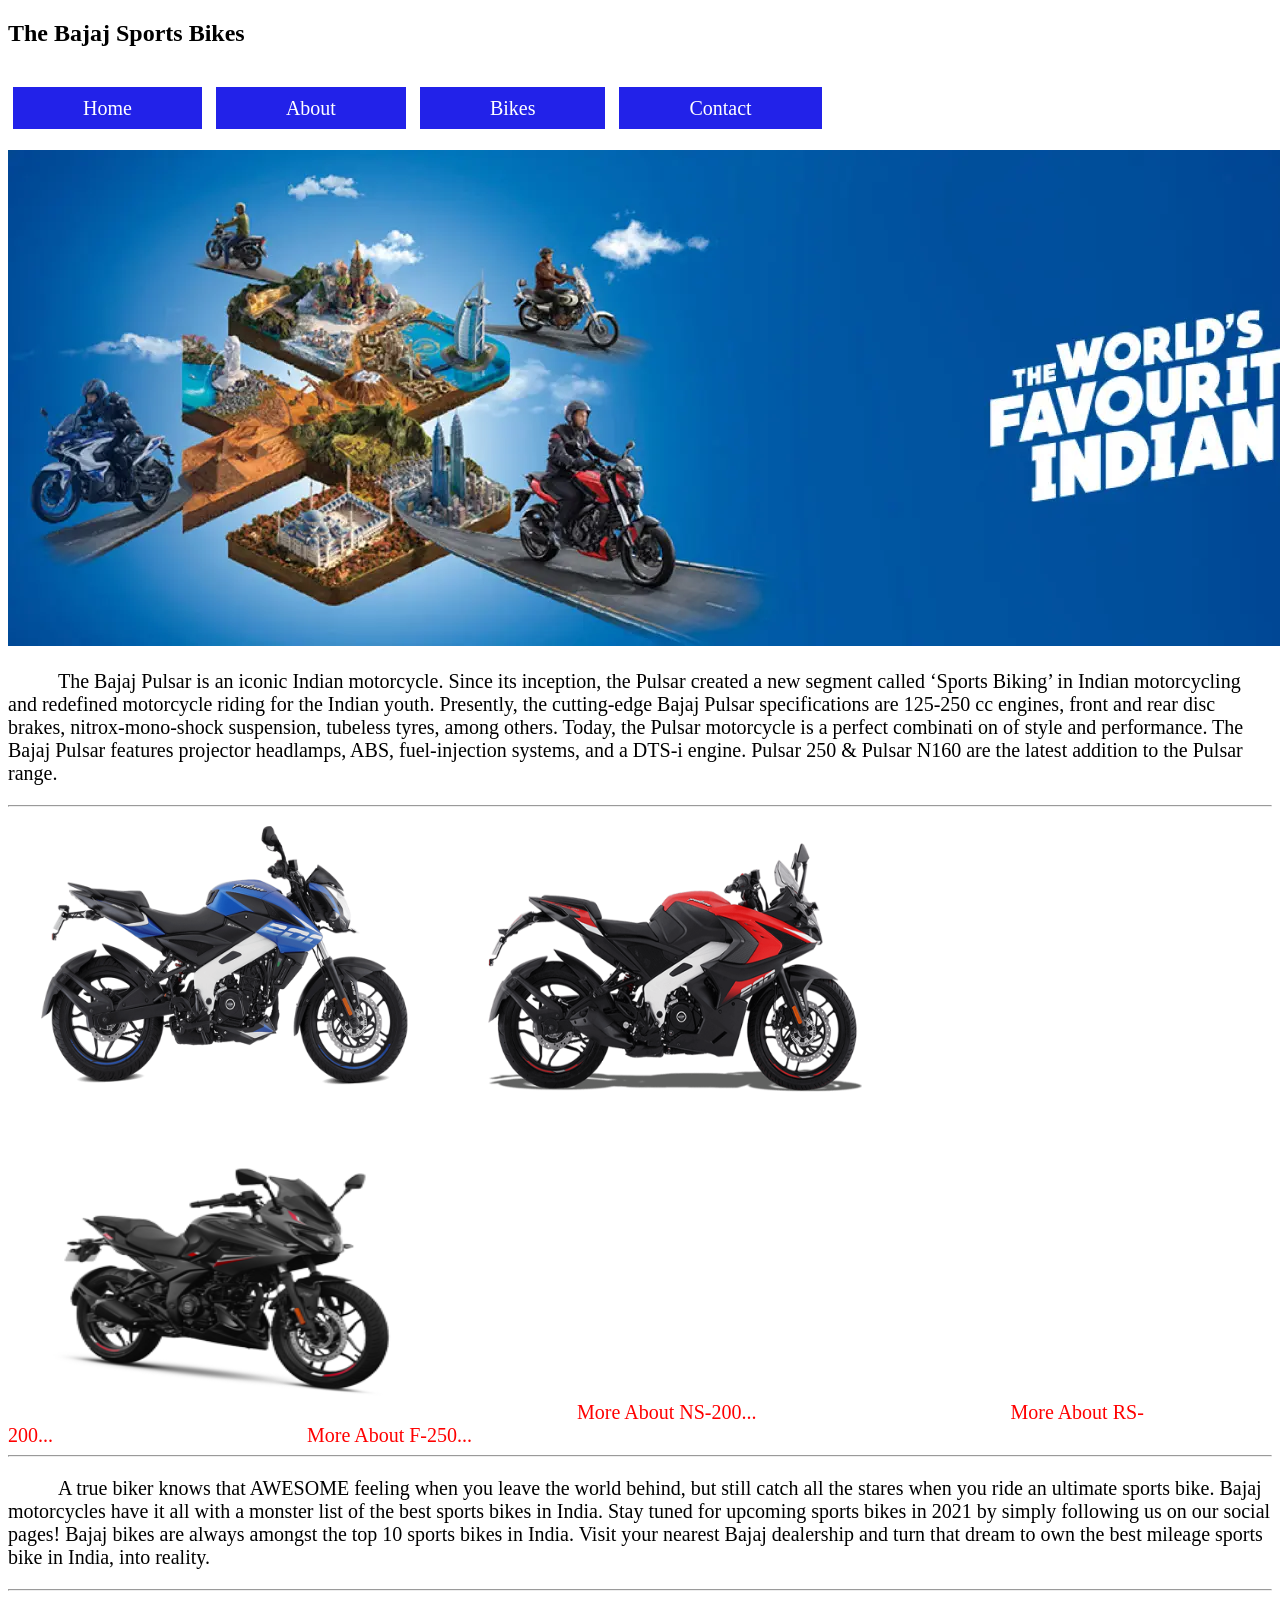
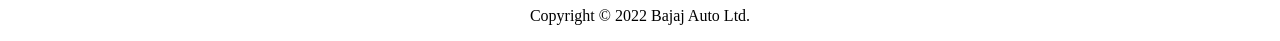
<file: HTML/Links/index.html>
<!DOCTYPE html>
<html lang="en">
  <head>
    <meta charset="UTF-8" />
    <meta http-equiv="X-UA-Compatible" content="IE=edge" />
    <meta name="viewport" content="width=device-width, initial-scale=1.0" />
    <meta name="Description" content="Bajaj-bikes" />
    <link rel="stylesheet" href="./style.css" />
    <title>Bajaj bike</title>
  </head>
  <body>
    <section>
      <h1>The Bajaj Sports Bikes</h1>
      <!-- 
        Links
        1.Internal
        2.External
        3.Link between the elements

        anchor tag
        <a href="path of the internal/external page" target=""/>
     -->
      <ul>
        <li><a class="nav_bar" href="#">Home</a></li>
        <li><a class="nav_bar" href="./about.html">About</a></li>
        <li><a class="nav_bar" href="./project.html">Bikes</a></li>
        <li><a class="nav_bar" href="./contact.html">Contact</a></li>
      </ul>
      <img
        id="banner"
        src="./images/product-listing-herobanner.webp"
        alt="banner"
      />
      <p class="content">
        The Bajaj Pulsar is an iconic Indian motorcycle. Since its inception,
        the Pulsar created a new segment called ‘Sports Biking’ in Indian
        motorcycling and redefined motorcycle riding for the Indian youth.
        Presently, the cutting-edge Bajaj Pulsar specifications are 125-250 cc
        engines, front and rear disc brakes, nitrox-mono-shock suspension,
        tubeless tyres, among others. Today, the Pulsar motorcycle is a perfect
        combinati on of style and performance. The Bajaj Pulsar features
        projector headlamps, ABS, fuel-injection systems, and a DTS-i engine.
        Pulsar 250 & Pulsar N160 are the latest addition to the Pulsar range.
      </p>
      <hr />
      <img class="bike_img" src="./images/ns200.png" alt="NS-200" />
      <img class="bike_img" src="./images/rs200.png" alt="RS-200" />
      <img class="bike_img" src="./images/Pulsar-250-black.png" alt="P-250" />
      <a
        class="biketag"
        href="https://www.bajajauto.com/bikes/pulsar/pulsar-ns200"
        target="_blank"
        >More About NS-200...</a
      >
      <a
        class="biketag"
        href="https://www.bajajauto.com/bikes/pulsar/pulsar-rs200"
        target="_blank"
        >More About RS-200...</a
      >
      <a
        class="biketag"
        href="https://www.bajajauto.com/bikes/pulsar/pulsar-250-dual-channel-abs"
        target="_blank"
        >More About F-250...</a
      >
      <hr />
      <p class="content">
        A true biker knows that AWESOME feeling when you leave the world behind,
        but still catch all the stares when you ride an ultimate sports bike.
        Bajaj motorcycles have it all with a monster list of the best sports
        bikes in India. Stay tuned for upcoming sports bikes in 2021 by simply
        following us on our social pages! Bajaj bikes are always amongst the top
        10 sports bikes in India. Visit your nearest Bajaj dealership and turn
        that dream to own the best mileage sports bike in India, into reality.
      </p>
      <hr />
      <p id="footer">Copyright © 2022 Bajaj Auto Ltd.</p>
    </section>
  </body>
</html>
</file>
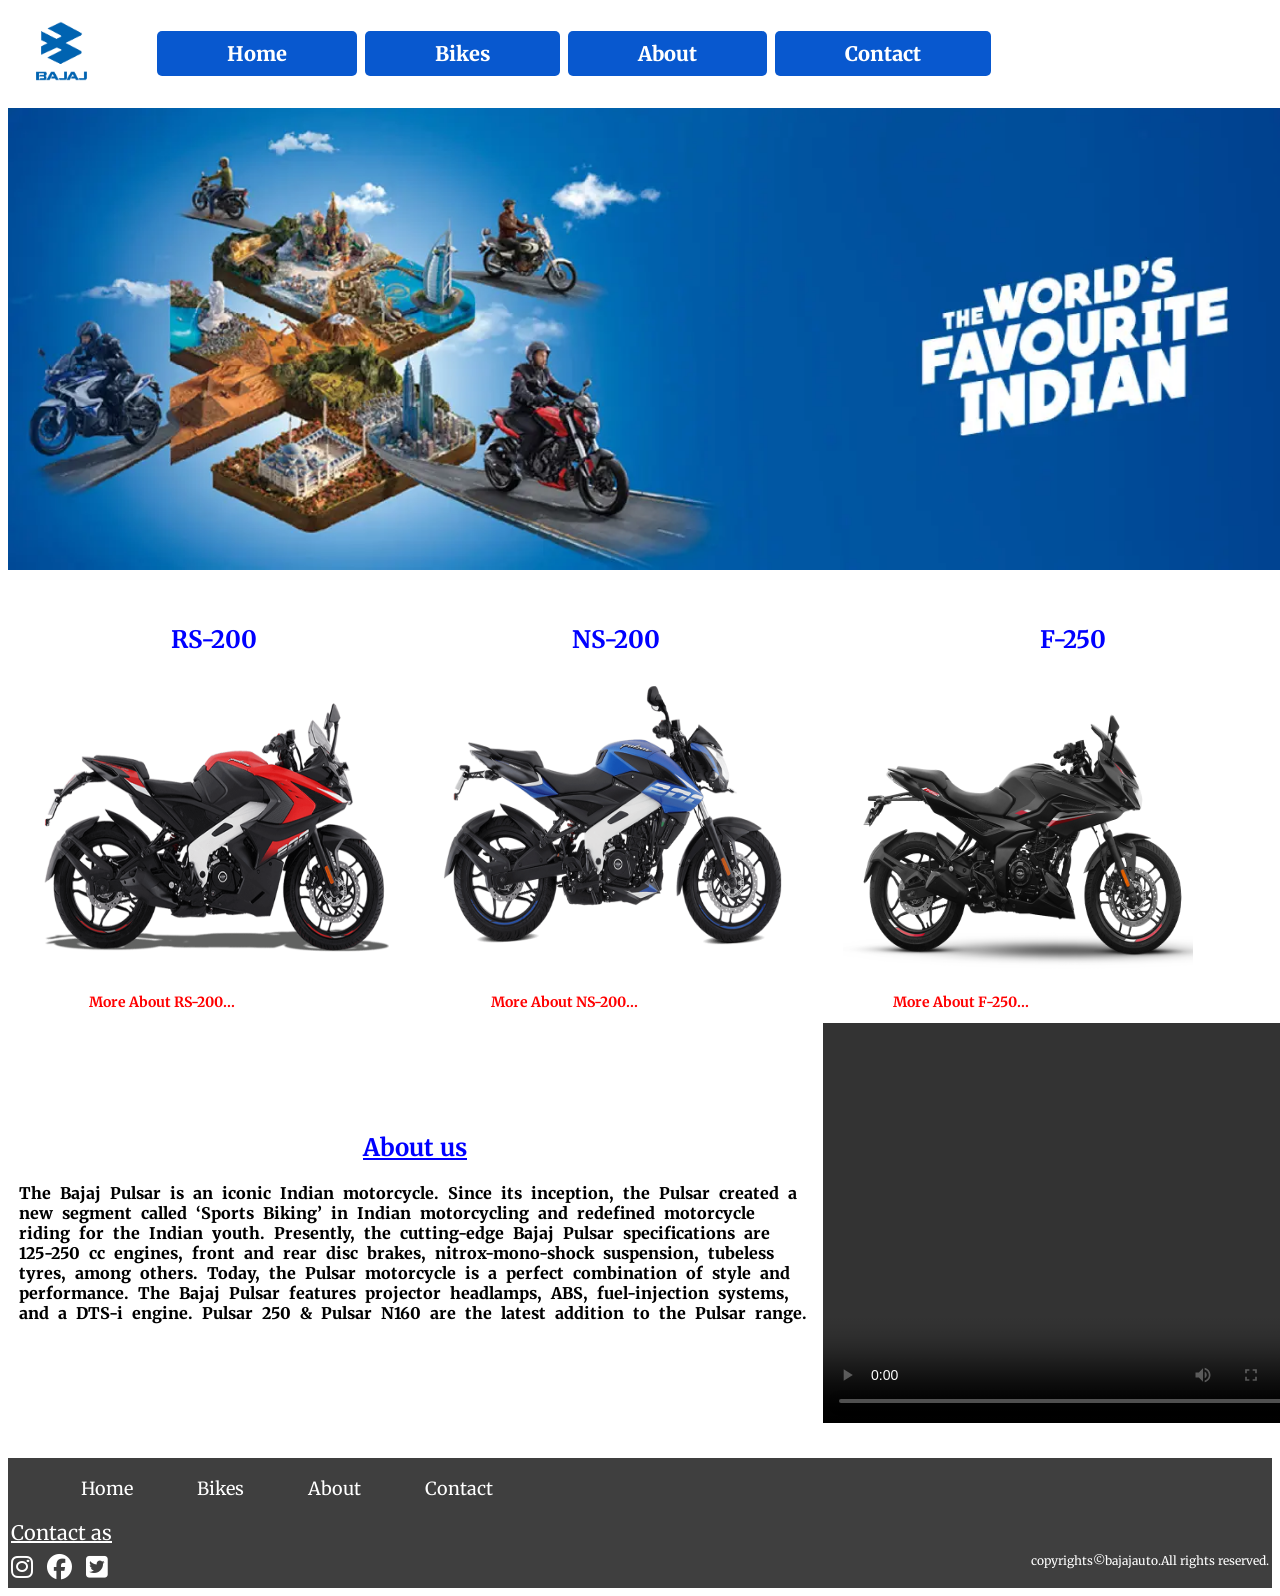
<file: HTML/Table/index.html>
<!DOCTYPE html>
<html lang="en">
  <head>
    <meta charset="UTF-8" />
    <meta http-equiv="X-UA-Compatible" content="IE=edge" />
    <meta name="viewport" content="width=device-width, initial-scale=1.0" />
    <meta name="Description" content="Table-content" />
    <link rel="stylesheet" href="./style.css" />
    <link
      rel="stylesheet"
      href="https://cdnjs.cloudflare.com/ajax/libs/font-awesome/6.3.0/css/all.min.css"
      integrity="sha512-SzlrxWUlpfuzQ+pcUCosxcglQRNAq/DZjVsC0lE40xsADsfeQoEypE+enwcOiGjk/bSuGGKHEyjSoQ1zVisanQ=="
      crossorigin="anonymous"
      referrerpolicy="no-referrer"
    />
    <link rel="preconnect" href="https://fonts.googleapis.com" />
    <link rel="preconnect" href="https://fonts.gstatic.com" crossorigin />
    <link
      href="https://fonts.googleapis.com/css2?family=Merriweather:wght@300;700;900&display=swap"
      rel="stylesheet"
    />
    <title>Webpage using table</title>
  </head>
  <body>
    <header>
      <table>
        <tr>
          <td><img src="./Bajaj-Logo.png" alt="logo" id="logo" /></td>
          <td>
            <nav>
              <ul>
                <li><a class="nav_link" href="#">Home</a></li>
                <li><a class="nav_link" href="#pop_bikes">Bikes</a></li>
                <li><a class="nav_link" href="#About"> About</a></li>
                <li><a class="nav_link" href="#contact"> Contact</a></li>
              </ul>
            </nav>
          </td>
        </tr>
      </table>
    </header>
    <br />
    <section>
      <img
        src="../Links/images/product-listing-herobanner.webp"
        alt="banner"
        class="web_banner"
      />
    </section>
    <br />
    <section id="pop_bikes" width="100%">
      <table cellspacing="10px">
        <tr>
          <td>
            <h2>RS-200</h2>
            <img
              src="../Links/images/rs200.png"
              alt="rs-200"
              class="bike_image"
            />
          </td>
          <td>
            <h2>NS-200</h2>
            <img
              src="../Links/images/ns200.png"
              alt="ns200"
              class="bike_image"
            />
          </td>
          <td>
            <h2>F-250</h2>
            <img src="./f250.png" alt="f-250" class="bike_image" />
          </td>
        </tr>
        <tr>
          <td>
            <a
              class="biketag"
              href="https://www.bajajauto.com/bikes/pulsar/pulsar-rs200"
              target="_blank"
              >More About RS-200...</a
            >
          </td>
          <td>
            <a
              class="biketag"
              href="https://www.bajajauto.com/bikes/pulsar/pulsar-ns200"
              target="_blank"
              >More About NS-200...</a
            >
          </td>
          <td>
            <a
              class="biketag"
              href="https://www.bajajauto.com/bikes/pulsar/pulsar-250-dual-channel-abs"
              target="_blank"
              >More About F-250...</a
            >
          </td>
        </tr>
        <tr>
          <td colspan="2" id="About">
            <h2><u>About us</u></h2>
            <p class="about_para">
              The Bajaj Pulsar is an iconic Indian motorcycle. Since its
              inception, the Pulsar created a new segment called ‘Sports Biking’
              in Indian motorcycling and redefined motorcycle riding for the
              Indian youth. Presently, the cutting-edge Bajaj Pulsar
              specifications are 125-250 cc engines, front and rear disc brakes,
              nitrox-mono-shock suspension, tubeless tyres, among others. Today,
              the Pulsar motorcycle is a perfect combination of style and
              performance. The Bajaj Pulsar features projector headlamps, ABS,
              fuel-injection systems, and a DTS-i engine. Pulsar 250 & Pulsar
              N160 are the latest addition to the Pulsar range.
            </p>
          </td>
          <td>
            <video controls>
              <source src="./WhatsApp-status-Pulsar-200-NS.mp4" />
            </video>
          </td>
        </tr>
      </table>
    </section>
    <br />
    <footer id="contact">
      <table width="100%">
        <tr>
          <td>
            <ul>
              <li><a class="foot_tag" href="#">Home</a></li>
              <li><a class="foot_tag" href="#pop_bikes">Bikes</a></li>
              <li><a class="foot_tag" href="#About"> About</a></li>
              <li><a class="foot_tag" href="#contact"> Contact</a></li>
            </ul>
          </td>
        </tr>
        <tr>
          <td>
            <p id="foot">Contact as</p>
            <i class="fa-brands fa-instagram"></i>
            <i class="fa-brands fa-facebook"></i>
            <i class="fa-brands fa-square-twitter"></i>
          </td>
          <td>
            <p id="copy">copyrights&#169;bajajauto.All rights reserved.</p>
          </td>
        </tr>
      </table>
    </footer>
  </body>
</html>
</file>
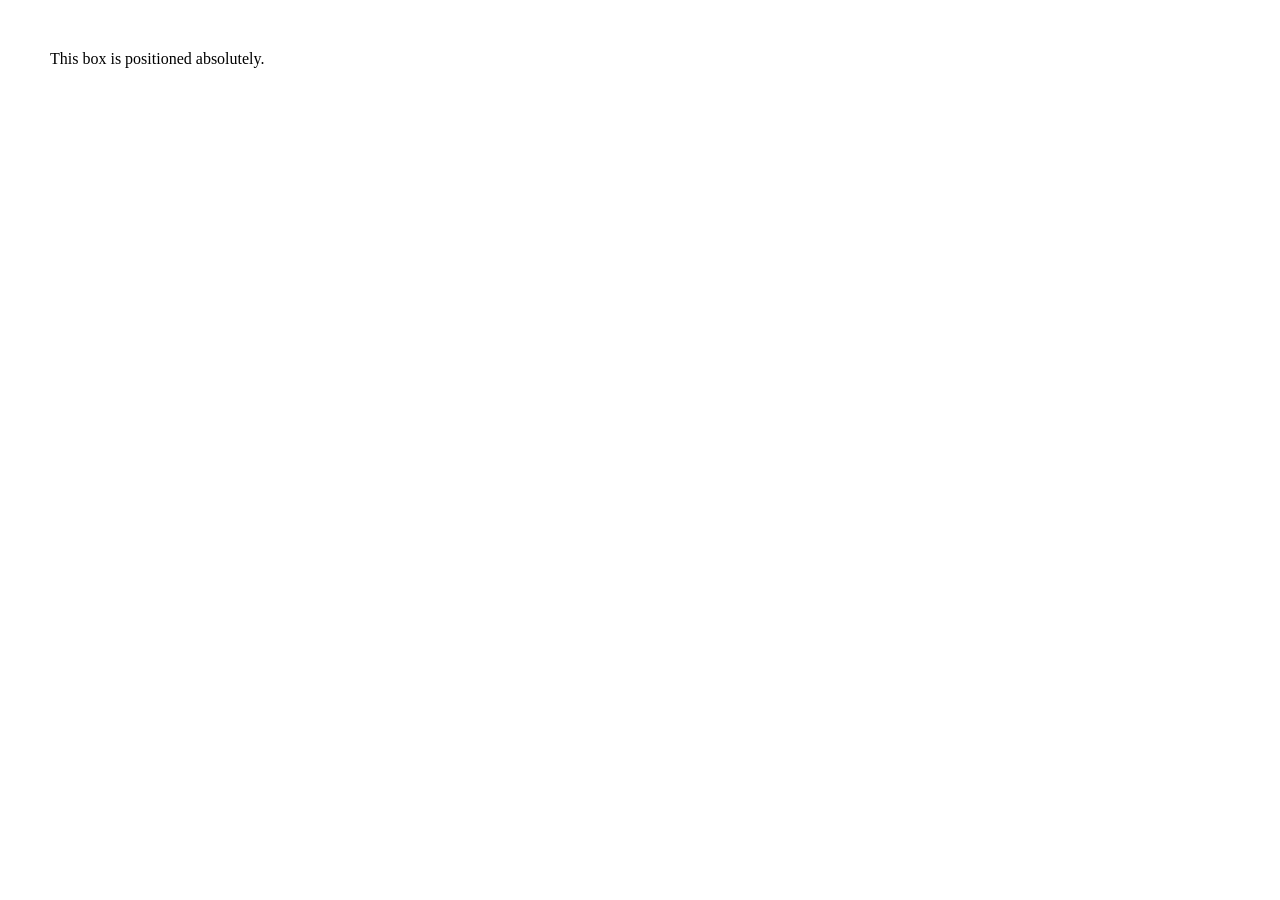
<file: CSS/login.html>
<!DOCTYPE html>
<html>
<head>
  <style>
    .box {
      position: absolute;
      top: 50px;
      left: 50px;
    }
  </style>
</head>
<body>

  <div class="box">
    This box is positioned absolutely.
  </div>

</body>
</html>
</file>
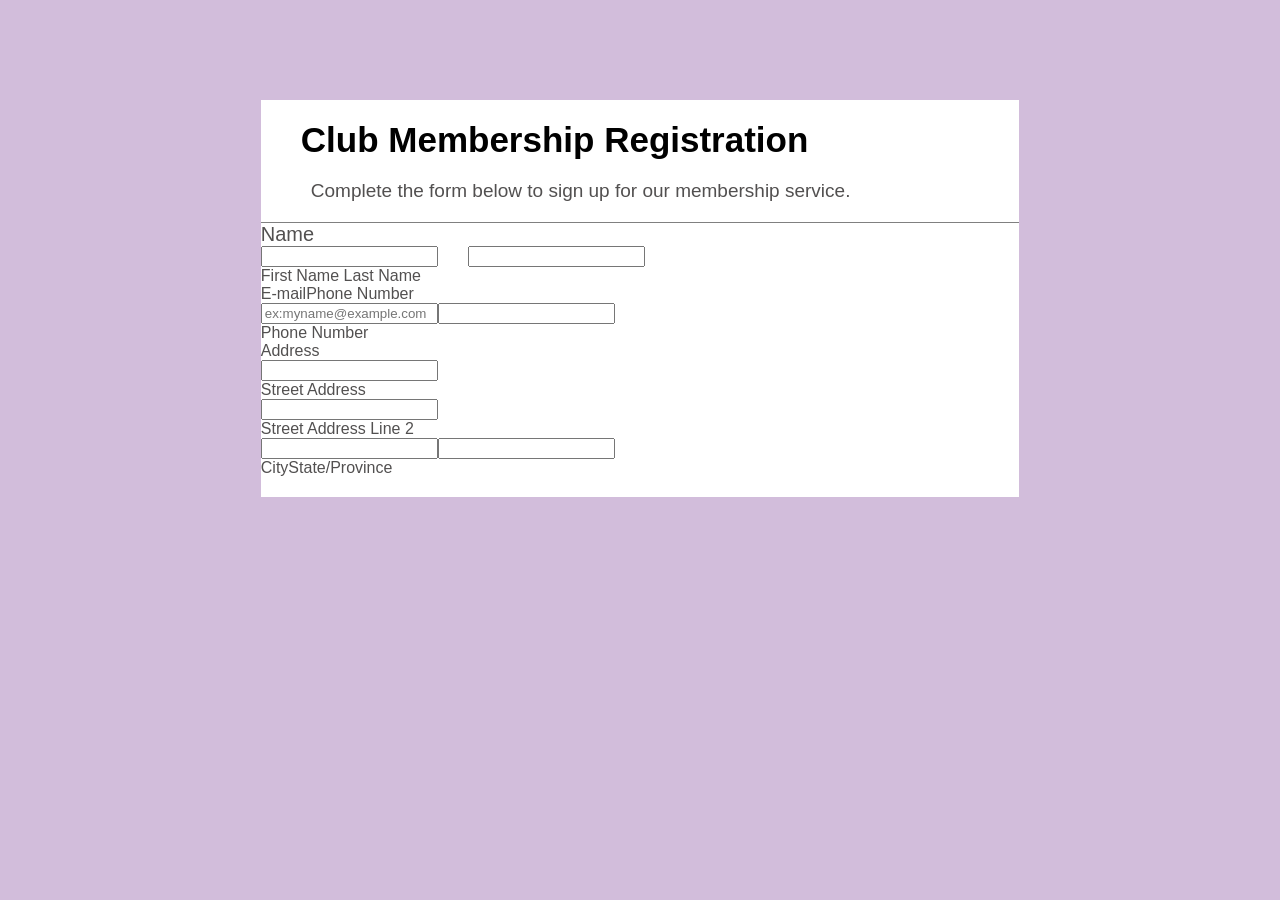
<file: HTML/Forms/form.html>
<!DOCTYPE html>
<html lang="en">
  <head>
    <meta charset="UTF-8" />
    <meta http-equiv="X-UA-Compatible" content="IE=edge" />
    <meta name="viewport" content="width=device-width, initial-scale=1.0" />
    <meta name="description" content="HTML-Forms" />
    <link rel="stylesheet" href="./style.css" />
    <title>Forms</title>
  </head>
  <body>
    <section>
      <!-- header -->
      <header>
        <h1>Club Membership Registration</h1>
        <p>Complete the form below to sign up for our membership service.</p>
      </header>
      <!-- form -->
      <form action="#" method="post">
        <ul>
          <li><label for="Name" class="name">Name</label></li>
          <li>
            <input type="text" name="FirstName" id="FirstName" /><input
              type="text"
              name="LastName"
              id="LastName"
            />
          </li>

          <li>
            <label class="Fname" for="FirstName">First Name</label>
            <label class="Lname" for="LastName">Last Name</label>
          </li>
          <li>
            <label for="email">E-mail</label
            ><label for="PhoneNumber">Phone Number</label>
          </li>
          <li>
            <input
              type="email"
              name="email"
              id="email"
              placeholder="ex:myname@example.com"
            /><input type="number" name="PhoneNumber" id="PhoneNumber" />
          </li>
          <li><label for="PhoneNumber">Phone Number</label></li>
          <li><label for="address">Address</label></li>
          <li><input type="text" name="address" id="address_1" /></li>
          <li><label for="address_1">Street Address</label></li>
          <li><input type="text" name="address" id="address_2" /></li>
          <li><label for="address_2">Street Address Line 2</label></li>
          <li>
            <input type="text" name="city" id="city" /><input
              type="text"
              name="state"
              id="state"
            />
          </li>
          <li>
            <label for="city">City</label
            ><label for="state">State/Province</label>
          </li>
        </ul>
      </form>
    </section>
  </body>
</html>
</file>
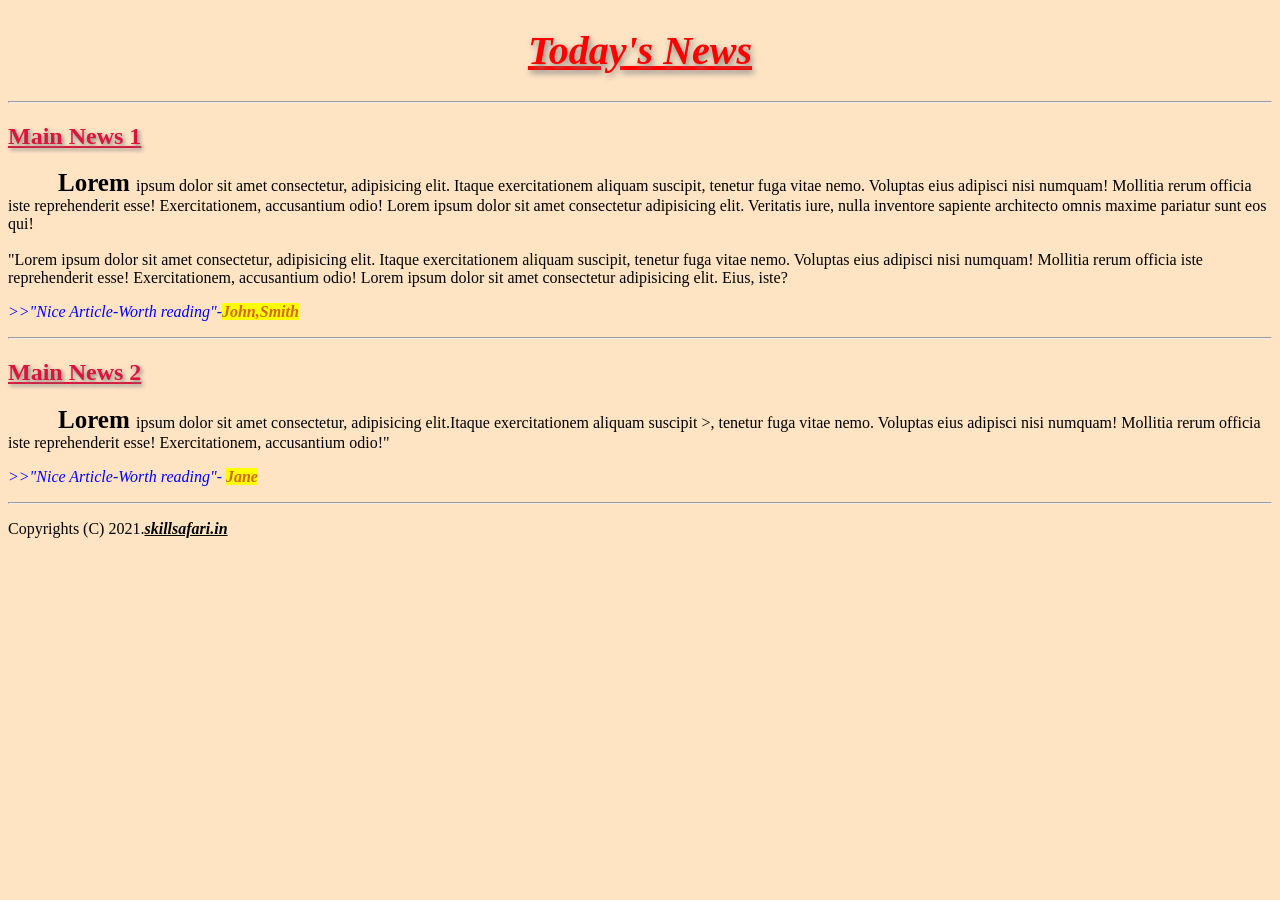
<file: HTML/html&css-basic/Assignment-1.html>
<!DOCTYPE html>
<html lang="en">
  <head>
    <meta charset="UTF-8" />
    <meta http-equiv="X-UA-Compatible" content="IE=edge" />
    <meta name="viewport" content="width=device-width, initial-scale=1.0" />
    <title>Assignment-1(HTML&CSS)</title>
    <style>
      body {
        background-color: bisque;
        font-family: Cambria, Cochin, Georgia, Times, "Times New Roman", serif;
      }
      h1 {
        text-align: center;
        color: red;
        text-shadow: 2px 3px 6px grey;
        font-size: 40px;
        text-decoration: underline;
        font-style: italic;
      }
      h2 {
        color: crimson;
        text-shadow: 2px 2px 4px grey;
        text-decoration: underline;
      }
      .space {
        text-indent: 50px;
      }
      .Firstwordbold {
        font-weight: bold;
        font-size: 25px;
      }
      .Aboutpara {
        font-style: italic;
        color: blue;
      }
      .author {
        font-weight: bold;
        color: chocolate;
        background-color: yellow;
      }
      .skill {
        font-style: italic;
        text-decoration: underline;
        font-weight: bold;
      }
    </style>
  </head>
  <body>
    <!-- Using Nested tag example 
        <i><u></i><u/> -->
    <h1>Today's News</h1>
    <hr />
    <h2>Main News 1</h2>
    <p class="space">
      <span class="Firstwordbold">Lorem </span>ipsum dolor sit amet consectetur,
      adipisicing elit. Itaque exercitationem aliquam suscipit, tenetur fuga
      vitae nemo. Voluptas eius adipisci nisi numquam! Mollitia rerum officia
      iste reprehenderit esse! Exercitationem, accusantium odio! Lorem ipsum
      dolor sit amet consectetur adipisicing elit. Veritatis iure, nulla
      inventore sapiente architecto omnis maxime pariatur sunt eos qui!<br /><br />
      "Lorem ipsum dolor sit amet consectetur, adipisicing elit. Itaque
      exercitationem aliquam suscipit, tenetur fuga vitae nemo. Voluptas eius
      adipisci nisi numquam! Mollitia rerum officia iste reprehenderit esse!
      Exercitationem, accusantium odio! Lorem ipsum dolor sit amet consectetur
      adipisicing elit. Eius, iste?
    </p>
    <p class="Aboutpara">
      >>"Nice Article-Worth reading"-<span class="author">John,Smith</span>
    </p>
    <hr />
    <h2>Main News 2</h2>
    <p class="space">
      <span class="Firstwordbold">Lorem </span> ipsum dolor sit amet
      consectetur, adipisicing elit.Itaque exercitationem aliquam suscipit >,
      tenetur fuga vitae nemo. Voluptas eius adipisci nisi numquam! Mollitia
      rerum officia iste reprehenderit esse! Exercitationem, accusantium odio!"
    </p>
    <p class="Aboutpara">
      >>"Nice Article-Worth reading"- <span class="author"> Jane</span>
    </p>
    <hr />
    <p>Copyrights (C) 2021.<span class="skill">skillsafari.in</span></p>
  </body>
</html>
</file>
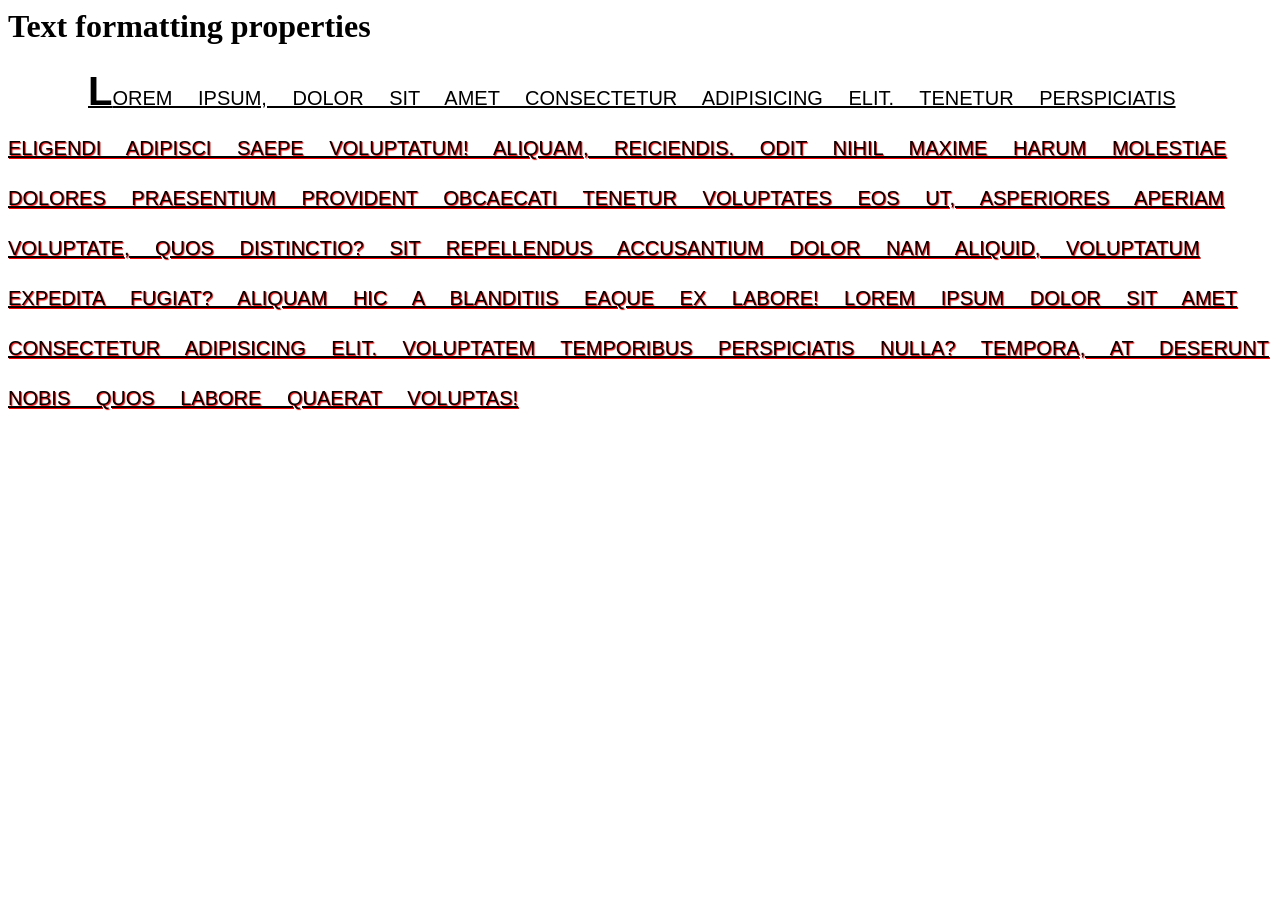
<file: HTML/html&css-basic/Excersise1.html>
<html>
  <head>
    <title>Excersise</title>
    <style>
      p {
        font-family: "Trebuchet MS", "Lucida Sans Unicode", "Lucida Grande",
          "Lucida Sans", Arial, sans-serif;
        text-transform: uppercase;
        font-size: 20px;
        line-height: 50px;
        text-decoration: underline;
        text-indent: 80px;
        word-spacing: 20px;
        text-shadow: 1px 1px 1px red;
      }
      p::first-letter {
        font-size: 40px;
        font-weight: bold;
      }
      p::first-line {
        text-shadow: none;
      }
    </style>
  </head>
  <body>
    <h1>Text formatting properties</h1>
    <p>
      Lorem ipsum, dolor sit amet consectetur adipisicing elit. Tenetur
      perspiciatis eligendi adipisci saepe voluptatum! Aliquam, reiciendis. Odit
      nihil maxime harum molestiae dolores praesentium provident obcaecati
      tenetur voluptates eos ut, asperiores aperiam voluptate, quos distinctio?
      Sit repellendus accusantium dolor nam aliquid, voluptatum expedita fugiat?
      Aliquam hic a blanditiis eaque ex labore! Lorem ipsum dolor sit amet
      consectetur adipisicing elit. Voluptatem temporibus perspiciatis nulla?
      Tempora, at deserunt nobis quos labore quaerat voluptas!
    </p>
  </body>
</html>
</file>
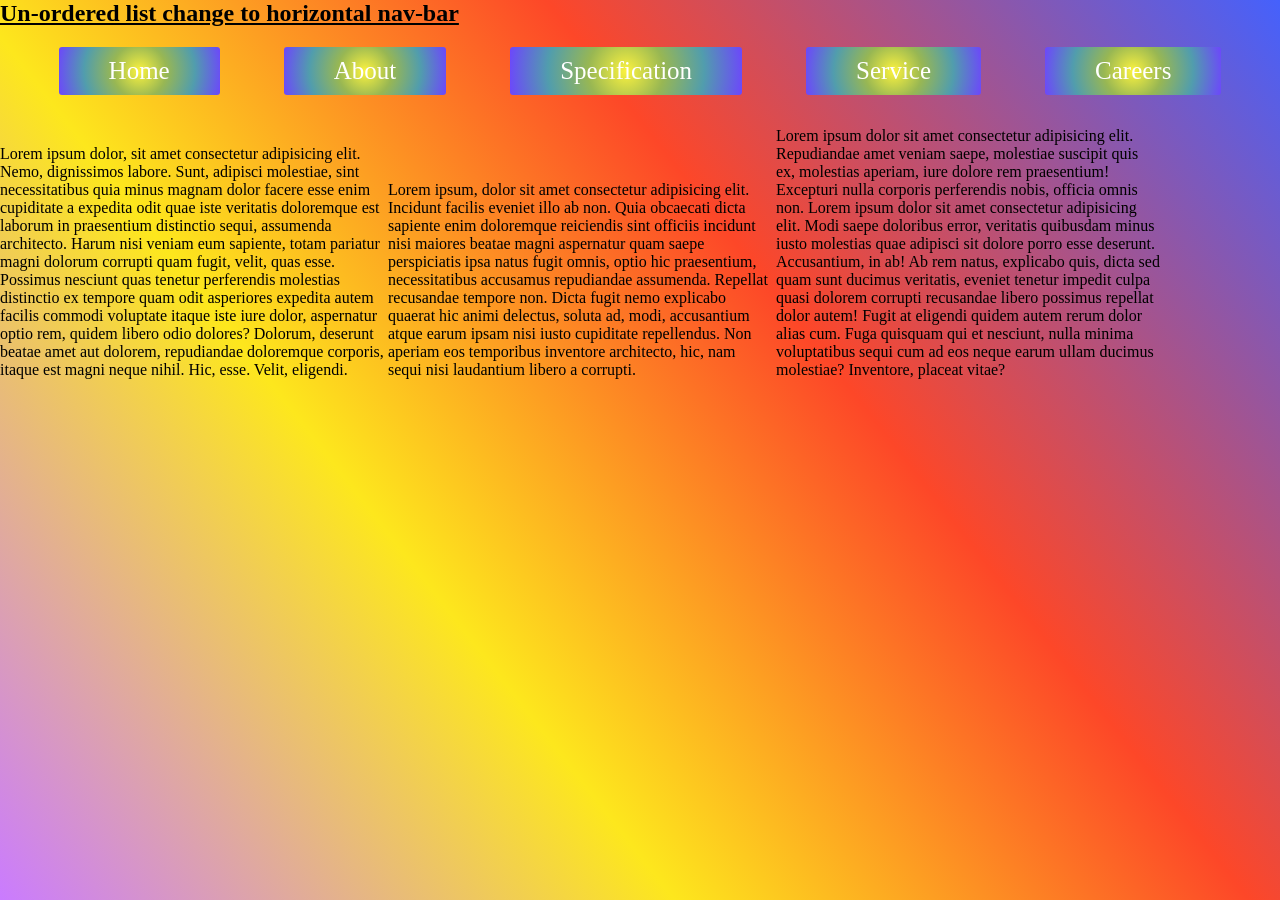
<file: HTML/html&css-basic/list.html>
<html>
  <head>
    <title>List nav-bar</title>
    <style>
      body{
        height: 100vh;
        background: rgb(202,123,255);
background: linear-gradient(52deg, rgba(202,123,255,1) 0%, rgba(253,231,29,1) 34%, rgba(253,71,40,1) 63%, rgba(69,97,252,1) 100%);
        padding: 0;
        margin: 0;
       
      }
      h2 {
        text-decoration: underline;
      }
      ul {
        list-style: none;
        text-align: center;
        padding: 0;
       
      }
      li {
        display: inline-block;
        margin: 0px 30px;
        background: rgb(251,242,63);
background: radial-gradient(circle, rgba(251,242,63,1) 0%, rgba(152,183,83,1) 32%, rgba(81,157,173,1) 66%, rgba(109,70,252,1) 100%);
        font-size: 25px;
        padding: 10px 50px;
        color: white;
        min-width: auto;
        border-radius: 3px;
        
      }
      li:hover {
        color: rgb(255, 187, 0);
        background-color: rgb(20, 174, 245);
        cursor: pointer;
      }
      .cont{
        display: inline-block;
        width: 30%;
        
      }
     
    </style>
  </head>
  <body>
    <!-- Un-ordered list to Nav-bar  -->
    <h2>Un-ordered list change to horizontal nav-bar</h2>
    <ul>
      <li>Home</li>
      <li>About</li>
      <li>Specification</li>
      <li>Service</li>
      <li>Careers</li>
    </ul>
    <div class="cont">
      <p>Lorem ipsum dolor, sit amet consectetur adipisicing elit. Nemo, dignissimos labore. Sunt, adipisci molestiae, sint necessitatibus quia minus magnam dolor facere esse enim cupiditate a expedita odit quae iste veritatis doloremque est laborum in praesentium distinctio sequi, assumenda architecto. Harum nisi veniam eum sapiente, totam pariatur magni dolorum corrupti quam fugit, velit, quas esse. Possimus nesciunt quas tenetur perferendis molestias distinctio ex tempore quam odit asperiores expedita autem facilis commodi voluptate itaque iste iure dolor, aspernatur optio rem, quidem libero odio dolores? Dolorum, deserunt beatae amet aut dolorem, repudiandae doloremque corporis, itaque est magni neque nihil. Hic, esse. Velit, eligendi.</p>
      
    </div>
    <div class="cont">
      <p>Lorem ipsum, dolor sit amet consectetur adipisicing elit. Incidunt facilis eveniet illo ab non. Quia obcaecati dicta sapiente enim doloremque reiciendis sint officiis incidunt nisi maiores beatae magni aspernatur quam saepe perspiciatis ipsa natus fugit omnis, optio hic praesentium, necessitatibus accusamus repudiandae assumenda. Repellat recusandae tempore non. Dicta fugit nemo explicabo quaerat hic animi delectus, soluta ad, modi, accusantium atque earum ipsam nisi iusto cupiditate repellendus. Non aperiam eos temporibus inventore architecto, hic, nam sequi nisi laudantium libero a corrupti.</p>
    </div>
    <div class="cont">
      <p>
      Lorem ipsum dolor sit amet consectetur adipisicing elit. Repudiandae amet veniam saepe, molestiae suscipit quis ex, molestias aperiam, iure dolore rem praesentium! Excepturi nulla corporis perferendis nobis, officia omnis non. Lorem ipsum dolor sit amet consectetur adipisicing elit. Modi saepe doloribus error, veritatis quibusdam minus iusto molestias quae adipisci sit dolore porro esse deserunt. Accusantium, in ab! Ab rem natus, explicabo quis, dicta sed quam sunt ducimus veritatis, eveniet tenetur impedit culpa quasi dolorem corrupti recusandae libero possimus repellat dolor autem! Fugit at eligendi quidem autem rerum dolor alias cum. Fuga quisquam qui et nesciunt, nulla minima voluptatibus sequi cum ad eos neque earum ullam ducimus molestiae? Inventore, placeat vitae?</p>
    </div>
  </body>
</html>
</file>
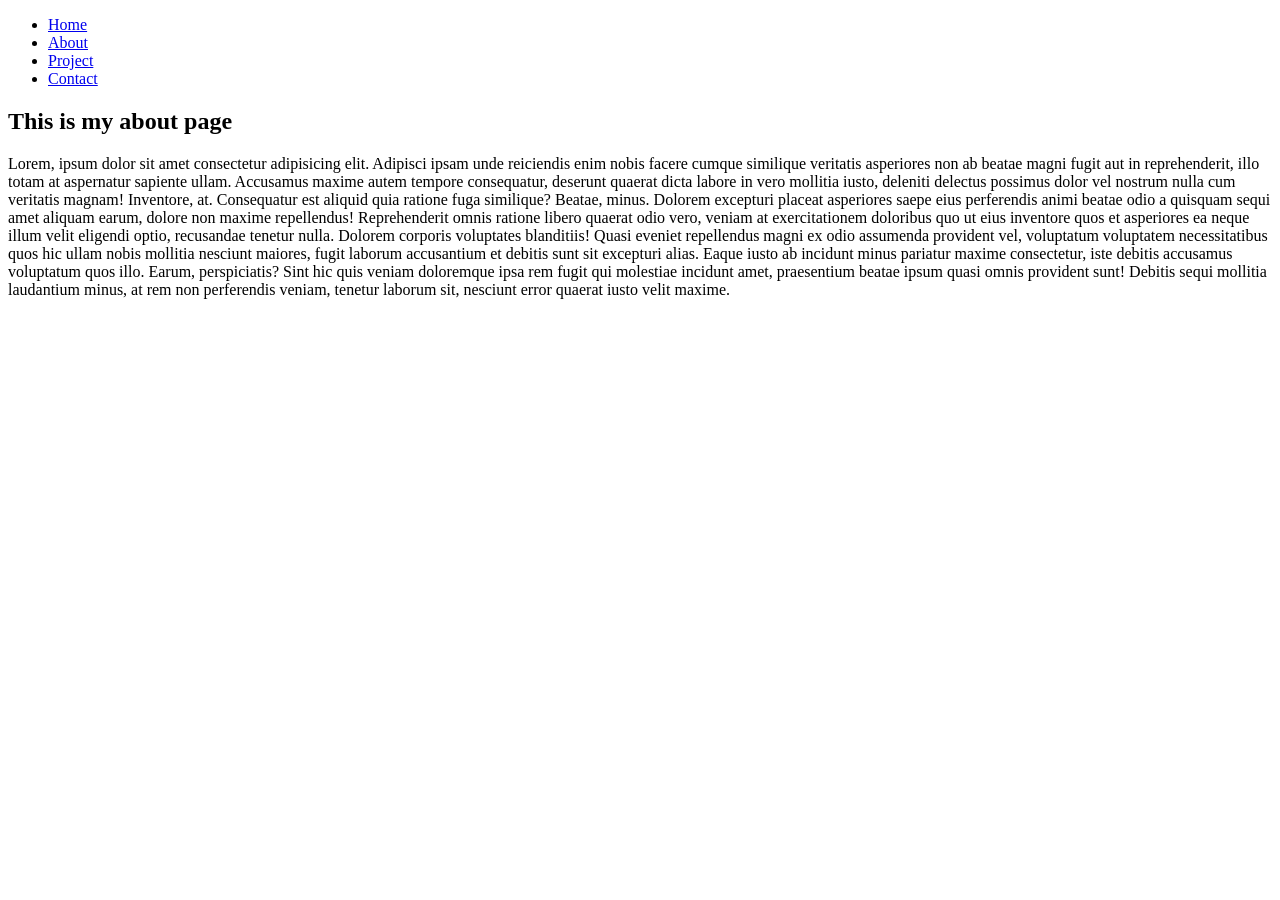
<file: HTML/Links/about.html>
<!DOCTYPE html>
<html lang="en">
  <head>
    <meta charset="UTF-8" />
    <meta http-equiv="X-UA-Compatible" content="IE=edge" />
    <meta name="viewport" content="width=device-width, initial-scale=1.0" />
    <title>About</title>
  </head>
  <body>
    <ul>
      <li><a href="./index.html">Home</a></li>
      <li><a href="#">About</a></li>
      <li><a href="./project.html">Project</a></li>
      <li><a href="./contact.html">Contact</a></li>
    </ul>
    <h2>This is my about page</h2>
    <p>
      Lorem, ipsum dolor sit amet consectetur adipisicing elit. Adipisci ipsam
      unde reiciendis enim nobis facere cumque similique veritatis asperiores
      non ab beatae magni fugit aut in reprehenderit, illo totam at aspernatur
      sapiente ullam. Accusamus maxime autem tempore consequatur, deserunt
      quaerat dicta labore in vero mollitia iusto, deleniti delectus possimus
      dolor vel nostrum nulla cum veritatis magnam! Inventore, at. Consequatur
      est aliquid quia ratione fuga similique? Beatae, minus. Dolorem excepturi
      placeat asperiores saepe eius perferendis animi beatae odio a quisquam
      sequi amet aliquam earum, dolore non maxime repellendus! Reprehenderit
      omnis ratione libero quaerat odio vero, veniam at exercitationem doloribus
      quo ut eius inventore quos et asperiores ea neque illum velit eligendi
      optio, recusandae tenetur nulla. Dolorem corporis voluptates blanditiis!
      Quasi eveniet repellendus magni ex odio assumenda provident vel,
      voluptatum voluptatem necessitatibus quos hic ullam nobis mollitia
      nesciunt maiores, fugit laborum accusantium et debitis sunt sit excepturi
      alias. Eaque iusto ab incidunt minus pariatur maxime consectetur, iste
      debitis accusamus voluptatum quos illo. Earum, perspiciatis? Sint hic quis
      veniam doloremque ipsa rem fugit qui molestiae incidunt amet, praesentium
      beatae ipsum quasi omnis provident sunt! Debitis sequi mollitia laudantium
      minus, at rem non perferendis veniam, tenetur laborum sit, nesciunt error
      quaerat iusto velit maxime.
    </p>
  </body>
</html>
</file>
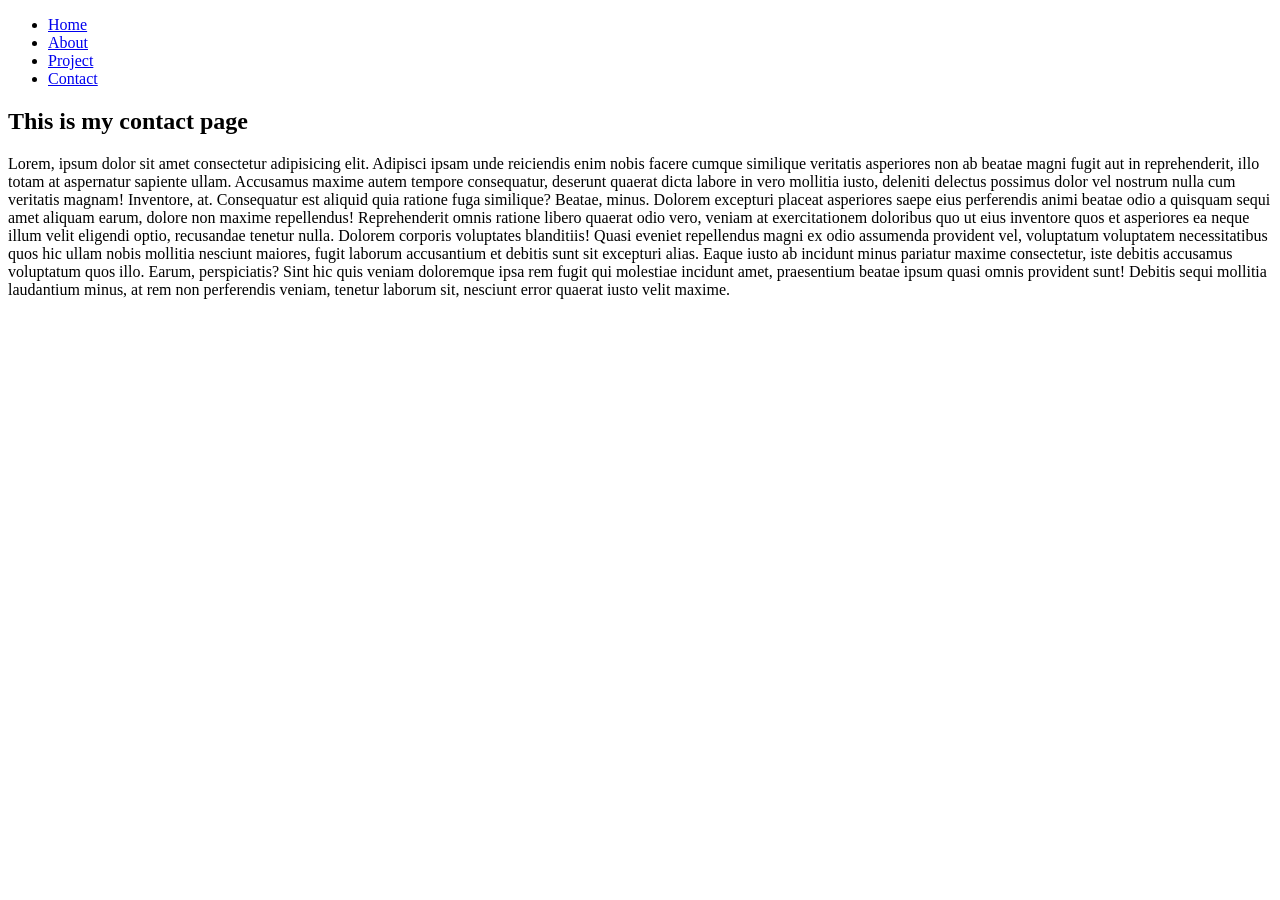
<file: HTML/Links/contact.html>
<!DOCTYPE html>
<html lang="en">
  <head>
    <meta charset="UTF-8" />
    <meta http-equiv="X-UA-Compatible" content="IE=edge" />
    <meta name="viewport" content="width=device-width, initial-scale=1.0" />
    <title>contact</title>
  </head>
  <body>
    <ul>
      <li><a href="./index.html">Home</a></li>
      <li><a href="./about.html">About</a></li>
      <li><a href="./project.html">Project</a></li>
      <li><a href="#">Contact</a></li>
    </ul>
    <h2>This is my contact page</h2>
    <p>
      Lorem, ipsum dolor sit amet consectetur adipisicing elit. Adipisci ipsam
      unde reiciendis enim nobis facere cumque similique veritatis asperiores
      non ab beatae magni fugit aut in reprehenderit, illo totam at aspernatur
      sapiente ullam. Accusamus maxime autem tempore consequatur, deserunt
      quaerat dicta labore in vero mollitia iusto, deleniti delectus possimus
      dolor vel nostrum nulla cum veritatis magnam! Inventore, at. Consequatur
      est aliquid quia ratione fuga similique? Beatae, minus. Dolorem excepturi
      placeat asperiores saepe eius perferendis animi beatae odio a quisquam
      sequi amet aliquam earum, dolore non maxime repellendus! Reprehenderit
      omnis ratione libero quaerat odio vero, veniam at exercitationem doloribus
      quo ut eius inventore quos et asperiores ea neque illum velit eligendi
      optio, recusandae tenetur nulla. Dolorem corporis voluptates blanditiis!
      Quasi eveniet repellendus magni ex odio assumenda provident vel,
      voluptatum voluptatem necessitatibus quos hic ullam nobis mollitia
      nesciunt maiores, fugit laborum accusantium et debitis sunt sit excepturi
      alias. Eaque iusto ab incidunt minus pariatur maxime consectetur, iste
      debitis accusamus voluptatum quos illo. Earum, perspiciatis? Sint hic quis
      veniam doloremque ipsa rem fugit qui molestiae incidunt amet, praesentium
      beatae ipsum quasi omnis provident sunt! Debitis sequi mollitia laudantium
      minus, at rem non perferendis veniam, tenetur laborum sit, nesciunt error
      quaerat iusto velit maxime.
    </p>
  </body>
</html>
</file>
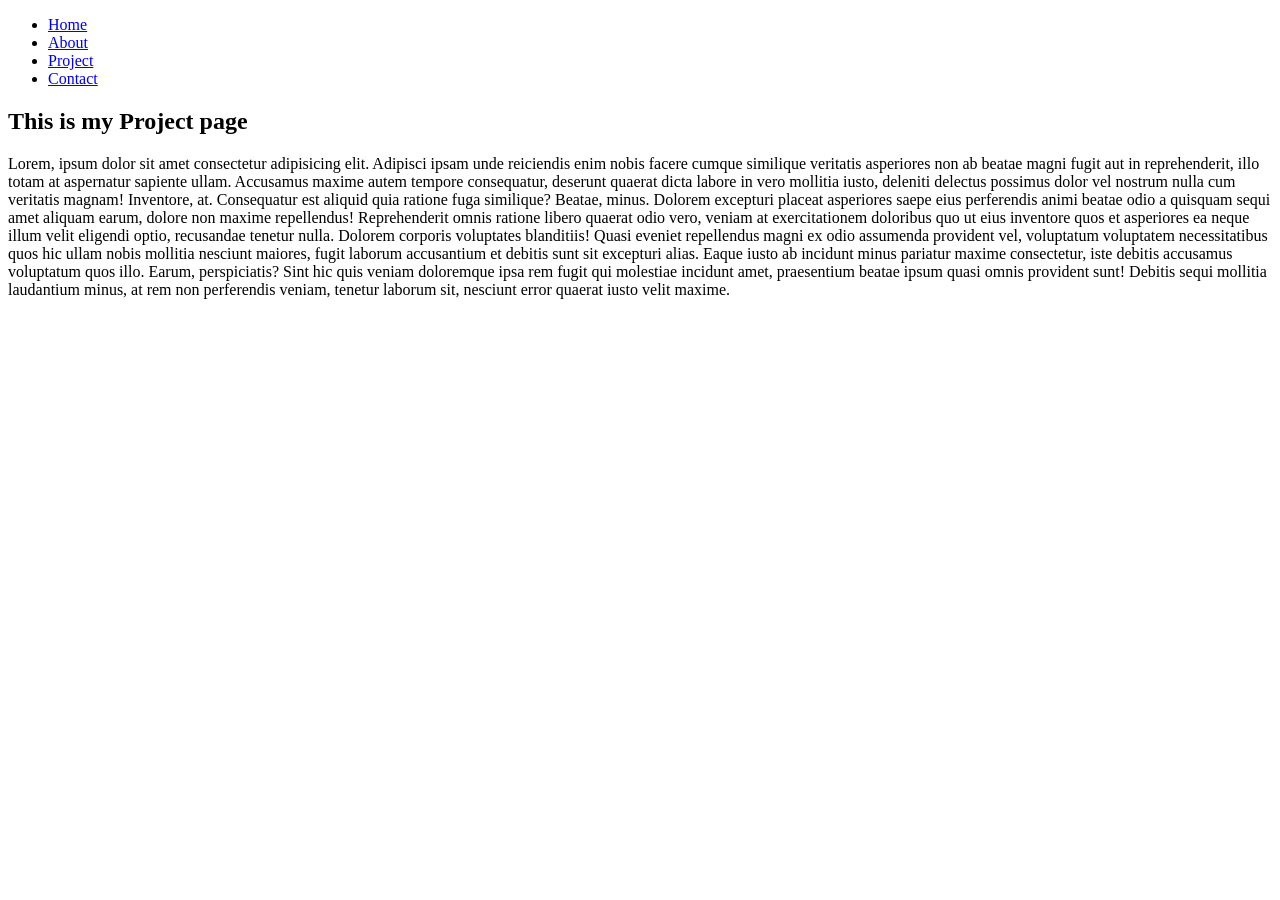
<file: HTML/Links/project.html>
<!DOCTYPE html>
<html lang="en">
  <head>
    <meta charset="UTF-8" />
    <meta http-equiv="X-UA-Compatible" content="IE=edge" />
    <meta name="viewport" content="width=device-width, initial-scale=1.0" />
    <title>Project</title>
  </head>
  <body>
    <ul>
      <li><a href="./index.html">Home</a></li>
      <li><a href="./about.html">About</a></li>
      <li><a href="#">Project</a></li>
      <li><a href="./contact.html">Contact</a></li>
    </ul>
    <h2>This is my Project page</h2>
    <p>
      Lorem, ipsum dolor sit amet consectetur adipisicing elit. Adipisci ipsam
      unde reiciendis enim nobis facere cumque similique veritatis asperiores
      non ab beatae magni fugit aut in reprehenderit, illo totam at aspernatur
      sapiente ullam. Accusamus maxime autem tempore consequatur, deserunt
      quaerat dicta labore in vero mollitia iusto, deleniti delectus possimus
      dolor vel nostrum nulla cum veritatis magnam! Inventore, at. Consequatur
      est aliquid quia ratione fuga similique? Beatae, minus. Dolorem excepturi
      placeat asperiores saepe eius perferendis animi beatae odio a quisquam
      sequi amet aliquam earum, dolore non maxime repellendus! Reprehenderit
      omnis ratione libero quaerat odio vero, veniam at exercitationem doloribus
      quo ut eius inventore quos et asperiores ea neque illum velit eligendi
      optio, recusandae tenetur nulla. Dolorem corporis voluptates blanditiis!
      Quasi eveniet repellendus magni ex odio assumenda provident vel,
      voluptatum voluptatem necessitatibus quos hic ullam nobis mollitia
      nesciunt maiores, fugit laborum accusantium et debitis sunt sit excepturi
      alias. Eaque iusto ab incidunt minus pariatur maxime consectetur, iste
      debitis accusamus voluptatum quos illo. Earum, perspiciatis? Sint hic quis
      veniam doloremque ipsa rem fugit qui molestiae incidunt amet, praesentium
      beatae ipsum quasi omnis provident sunt! Debitis sequi mollitia laudantium
      minus, at rem non perferendis veniam, tenetur laborum sit, nesciunt error
      quaerat iusto velit maxime.
    </p>
  </body>
</html>
</file>
<file: HTML/Links/style.css>
.bike_img {
  height: 300px;
  width: 380px;
  margin: 0px 30px;
}
.biketag {
  text-decoration: none;
  margin: 0px 125px;
  color: red;
  font-size: 20px;
}
.biketag:hover {
  color: rgb(84, 84, 236);
}
ul {
  margin: 0;
  padding: 30px 0px;
}
li {
  list-style: none;
  display: inline-block;
}
.nav_bar {
  text-decoration: none;
  color: white;
  background-color: rgb(34, 34, 233);
  padding: 10px 70px;
  margin: 0px 5px;
  font-size: 20px;
}
.nav_bar:hover {
  color: black;
  background-color: cadetblue;
  text-shadow: 2px 2px 1px rgb(75, 110, 226);
}
.content {
  font-size: 20px;
  text-indent: 50px;
}
#footer {
  text-align: center;
}
</file>
<file: HTML/Table/style.css>
body {
  font-family: "Merriweather", serif;
}
header {
  background-color: white;
  padding-top: 10px;
}
.web_banner {
  width: 1340px;
}
.bike_image {
  width: 350px;
  height: 300px;
  align-items: center;
  padding: 0px 20px;
}
.biketag {
  text-decoration: none;
  padding: 0px 70px;
  text-align: center;
  font-size: 14px;
  color: red;
  font-weight: bold;
}
.nav_link {
  text-decoration: none;
  margin: 0px 2px;
  font-weight: 800;
  font-size: 20px;
  color: white;
  background-color: rgb(8, 88, 207);
  padding: 10px 70px;
  border-radius: 5px;
}
.nav_link:hover {
  background-color: rgb(72, 121, 194);
  color: chartreuse;
  text-shadow: 2px 2px 3px grey;
}
video {
  height: 400px;
  width: 500px;
}
#logo {
  height: 60px;
  width: 100px;
}
ul {
  list-style: none;
}
li {
  display: inline-block;
}
h2 {
  text-align: center;
  color: blue;
}
.about_para {
  font-weight: 800;
  word-spacing: 5px;
}
#contact {
  background-color: rgb(63, 63, 63);
  height: 130px;
}
#foot {
  font-size: 20px;
  margin: 0;
  color: white;
  text-decoration: underline;
}
.foot_tag {
  font-size: 18px;
  color: white;
  text-decoration: none;
  font-weight: 400;
  margin: 0px 30px;
}
.foot_tag:hover {
  color: rgb(69, 115, 216);
}
i {
  font-size: 25px;
  padding-top: 10px;
  padding-right: 10px;
  color: white;
}
i:hover {
  color: rgb(69, 115, 216);
}
#copy {
  text-align: right;
  color: white;
  font-size: 12px;
  padding-top: 20px;
}
</file>
<file: HTML/Forms/style.css>
body {
  background-color: rgb(210, 189, 219);
  font-family: sans-serif;
}
section {
  margin: 0 20%;
  background-color: white;
  margin-top: 100px;
  padding: 20px 0px;
  color: rgb(82, 80, 80);
}
header {
  border-bottom: 1px solid gray;
}
ul {
  margin: 0;
  padding: 0;
}
li {
  list-style: none;
}
.name {
  font-size: 20px;
}
#LastName {
  margin-left: 30px;
}
h1 {
  color: black;
  font-size: 35px;
  margin: 0 40px;
}
p {
  font-weight: 200;
  font-size: 19px;
  margin: 0 30px;
  padding: 20px;
}
</file>
